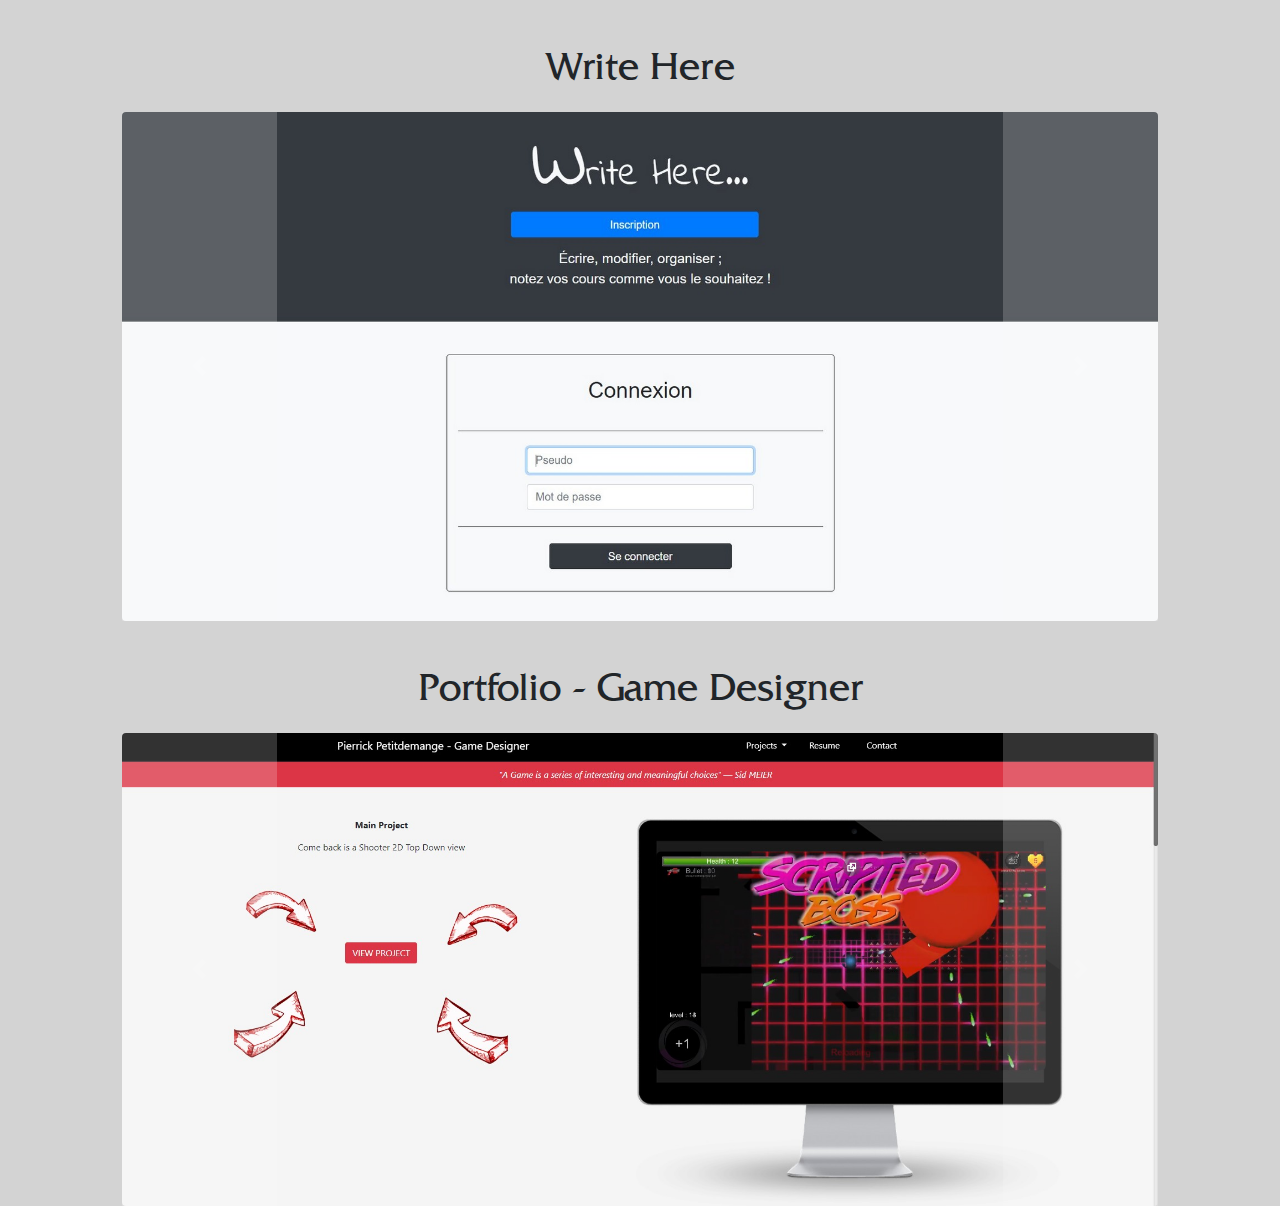
<file: live-preview.html>
<!DOCTYPE html>
<html>

<head>
	<meta charset="UTF-8">
	<meta name="viewport" content="width=device-width, initial-scale=1">
	<link rel="icon" href="sources/icone.ico">

	<link rel="stylesheet" href="https://maxcdn.bootstrapcdn.com/bootstrap/4.3.1/css/bootstrap.min.css">
	<link rel="stylesheet" href="https://maxcdn.bootstrapcdn.com/font-awesome/4.5.0/css/font-awesome.min.css">

	<script src="https://ajax.googleapis.com/ajax/libs/jquery/3.4.1/jquery.min.js"></script>
	<script src="https://cdnjs.cloudflare.com/ajax/libs/popper.js/1.14.7/umd/popper.min.js"></script>
	<script src="https://maxcdn.bootstrapcdn.com/bootstrap/4.3.1/js/bootstrap.min.js"></script>

	<link rel="stylesheet" href="css/index_style.css">

	<script src="js/preview-script.js"></script>
	<title>Live Preview</title>
</head>

<body class='bg-clear container col-10'>
	<section id='WriteHere' class='mt-5'>
		<h1 class='mb-3 text-center'>Write Here</h1>
		<!--Carousel Wrapper-->
		<div id="carousel-example-1z" class="carousel slide carousel-fade" data-ride="carousel">
			<!--Indicators-->
			<!-- <ol class="carousel-indicators">
				<li data-target="#carousel-example-1z" data-slide-to="0" class="active"></li>
				<li data-target="#carousel-example-1z" data-slide-to="1"></li>
				<li data-target="#carousel-example-1z" data-slide-to="2"></li>
			</ol> -->
			<!--/.Indicators-->
			<!--Slides-->
			<div class="carousel-inner" role="listbox">
				<div class="carousel-item active">
					<img class="d-block w-100 rounded" src="sources/write_here/wh_screen01.jpg">
				</div>
				<div class="carousel-item">
					<img class="d-block w-100 rounded" src="sources/write_here/wh_screen02.jpg">
				</div>
				<div class="carousel-item">
					<img class="d-block w-100 rounded" src="sources/write_here/wh_screen03.jpg">
				</div>
				<div class="carousel-item">
					<img class="d-block w-100 rounded" src="sources/write_here/wh_screen05.jpg">
				</div>
				<div class="carousel-item">
					<img class="d-block w-100 rounded" src="sources/write_here/wh_screen06.jpg">
				</div>
				<div class="carousel-item">
					<img class="d-block w-100 rounded" src="sources/write_here/wh_screen07.jpg">
				</div>
				<div class="carousel-item">
					<img class="d-block w-100 rounded" src="sources/write_here/wh_screen08.jpg">
				</div>
			</div>
			<!--/.Slides-->
			<!--Controls-->
			<a class="bg-light carousel-control-prev" href="#carousel-example-1z" role="button" data-slide="prev">
				<span class="carousel-control-prev-icon" aria-hidden="true"></span>
				<span class="sr-only">Previous</span>
			</a>
			<a class="bg-light carousel-control-next" href="#carousel-example-1z" role="button" data-slide="next">
				<span class="carousel-control-next-icon" aria-hidden="true"></span>
				<span class="sr-only">Next</span>
			</a>
			<!--/.Controls-->
		</div>
		<!--/.Carousel Wrapper-->
	</section>

	<section id='BookGD' class='mt-5'>
		<h1 class='mb-3 text-center'>Portfolio - Game Designer</h1>
		<!--Carousel Wrapper-->
		<div id="carousel-example-1" class="carousel slide carousel-fade" data-ride="carousel">
			<!--Indicators-->
			<!-- <ol class="carousel-indicators">
				<li data-target="#carousel-example-1z" data-slide-to="0" class="active"></li>
				<li data-target="#carousel-example-1z" data-slide-to="1"></li>
				<li data-target="#carousel-example-1z" data-slide-to="2"></li>
			</ol> -->
			<!--/.Indicators-->
			<!--Slides-->
			<div class="carousel-inner" role="listbox">
				<div class="carousel-item active">
					<img class="d-block w-100 rounded" src="sources/book_gd/gd_screen01.jpg">
				</div>
				<div class="carousel-item">
					<img class="d-block w-100 rounded" src="sources/book_gd/gd_screen02.jpg">
				</div>
				<div class="carousel-item">
					<img class="d-block w-100 rounded" src="sources/book_gd/gd_screen03.jpg">
				</div>
				<div class="carousel-item">
					<img class="d-block w-100 rounded" src="sources/book_gd/gd_screen04.jpg">
				</div>
				<div class="carousel-item">
					<img class="d-block w-100 rounded" src="sources/book_gd/gd_screen05.jpg">
				</div>
			</div>
			<!--/.Slides-->
			<!--Controls-->
			<a class="bg-light carousel-control-prev" href="#carousel-example-1" role="button" data-slide="prev">
				<span class="carousel-control-prev-icon" aria-hidden="true"></span>
				<span class="sr-only">Previous</span>
			</a>
			<a class="bg-light carousel-control-next" href="#carousel-example-1" role="button" data-slide="next">
				<span class="carousel-control-next-icon" aria-hidden="true"></span>
				<span class="sr-only">Next</span>
			</a>
			<!--/.Controls-->
		</div>
		<!--/.Carousel Wrapper-->
	</section>
</body>

</html>
</file>
<file: css/index_style.css>
body {
	background-color: #F1FAFF;
	font-family: sans-serif;
	/* margin-top: 50vh; */
	/* transform: translateY(-50%); */
}

@font-face {
	font-family: 'quadrata';
	src: url("police/frizQuadrataMedium.otf");
}

/* ///////////////////////////////////////// */
/* ----------Initialisation layout / balises */
/* ///////////////////////////////////////// */
a {
	text-decoration: none;
}

a:hover {
	text-decoration: none;
}

.cd-gallery li {
	list-style: none;
}

h1, h2 {
	font-family: 'quadrata';
}

h5 {
	font-weight: bold;
	margin: 0;
}

ul {
	padding: 0;
	margin: 0;
}

*, *::after, *::before {
	box-sizing: border-box;
}

h1, h2 {
	font-family: 'quadrata';
}

/* ////////////////////////////////// */
/* --------------Header-------------- */
/* ////////////////////////////////// */
header h3 {
	font-style: italic;
}

@media only screen and (min-width: 600px) {
	header {
		line-height: 2rem;
	}

	header h1 {
		font-size: 3rem;
		margin-bottom: 1.5rem;
	}
}

/* ////////////////////////////////// */
/* ---------------Main--------------- */
/* ////////////////////////////////// */
.cd-main {
	overflow-x: hidden;
}

/* media queries pour jquery */
.cd-main::before {
	display: none;
	content: 'mobile';
}

.cd-main>* {
	-webkit-transition: -webkit-transform 0.5s 0.4s;
	-moz-transition: -moz-transform 0.5s 0.4s;
	transition: transform 0.5s 0.4s;
}

.cd-main.fold-is-open>* {
	/* on mobile - translate .cd-main content to the right when the .cd-folding-panel is open */
	-webkit-transform: translateX(100%);
	-moz-transform: translateX(100%);
	-ms-transform: translateX(100%);
	-o-transform: translateX(100%);
	transform: translateX(100%);
	-webkit-transition: -webkit-transform 0.5s 0s;
	-moz-transition: -moz-transform 0.5s 0s;
	transition: transform 0.5s 0s;
}

@media only screen and (min-width: 576px) {
	.cd-main.fold-is-open>* {
		-webkit-transform: translateX(576px);
		-moz-transform: translateX(576px);
		-ms-transform: translateX(576px);
		-o-transform: translateX(576px);
		transform: translateX(576px);
	}

	.lstFormations span {
		margin-left: 0px;
	}
}

@media only screen and (min-width: 992px) {
	.cd-main::before {
		/* never visible - this is used in jQuery to check the current MQ */
		content: 'desktop';
	}

	.cd-main.fold-is-open>* {
		/* reset style - on bigger devices we translate the gallery items */
		-webkit-transform: translateX(0);
		-moz-transform: translateX(0);
		-ms-transform: translateX(0);
		-o-transform: translateX(0);
		transform: translateX(0);
	}
}

.cd-gallery::after {
	clear: both;
	content: "";
}

.cd-gallery::before {
	/* this is the dark layer covering the .cd-gallery when the .cd-folding-panel is open */
	display: block;
	content: '';
	position: absolute;
	z-index: 1;
	top: 0;
	left: 0;
	height: 100%;
	width: 100%;
	background-color: rgba(0, 0, 0, 0.8);
	opacity: 0;
	visibility: hidden;
	-webkit-transition: opacity 0.5s 0.4s, visibility 0s 0.9s;
	-moz-transition: opacity 0.5s 0.4s, visibility 0s 0.9s;
	transition: opacity 0.5s 0.4s, visibility 0s 0.9s;
}

.fold-is-open .cd-gallery::before {
	visibility: visible;
	opacity: 1;
	-webkit-transition: opacity 0.5s 0s, visibility 0s 0s;
	-moz-transition: opacity 0.5s 0s, visibility 0s 0s;
	transition: opacity 0.5s 0s, visibility 0s 0s;
}

.cd-item {
	width: 100%;
	text-align: center;
	/* Force Hardware Acceleration */
	-webkit-transform: translateZ(0);
	-moz-transform: translateZ(0);
	-ms-transform: translateZ(0);
	-o-transform: translateZ(0);
	transform: translateZ(0);
	-webkit-backface-visibility: hidden;
	backface-visibility: hidden;
	-webkit-transition: -webkit-transform 0.5s 0.4s;
	-moz-transition: -moz-transform 0.5s 0.4s;
	transition: transform 0.5s 0.4s;
}

.cd-item>a {
	display: table;
	height: 100%;
	width: 100%;
	overflow: hidden;
	color: #ffffff;
	-webkit-font-smoothing: antialiased;
	-moz-osx-font-smoothing: grayscale;
}

.cd-item div {
	display: table-cell;
	vertical-align: middle;
}

.bg-presentation {
	background-color: #8CCCB3;
}

.bg-competences {
	background-color: #B37BAA;
}

.bg-experiences {
	background-color: #8DB0CC;
}

.bg-formations {
	background-color: #FFD724;
}

.bg-projets {
	background-color: #F5AAA1;
}

.bg-contact {
	background-color: #0063B3;
}

.cd-item h2 {
	font-size: 1.2rem;
}

.cd-item p {
	line-height: 1.2;
	font-size: 1rem;
	opacity: 0.75;
	padding: 1rem 0;
	font-style: italic;
}

.cd-item b {
	display: inline-block;
	font-weight: bold;
	text-transform: uppercase;
	letter-spacing: 1px;
	padding: 1rem 1.3rem;
	border-radius: 50rem;
	border: 1px solid #ffffff;
}

@media only screen and (min-width: 992px) {
	.cd-item {
		-transform 0.5s 0.4s;
		-moz-transition: -moz-transform 0.5s 0.4s;
		transition: transform 0.5s 0.4s;
	}

	.cd-item h2, .cd-item p {
		-webkit-transform: translateY(30px);
		-moz-transform: translateY(30px);
		-ms-transform: translateY(30px);
		-o-transform: translateY(30px);
		transform: translateY(30px);
		-webkit-transition: -webkit-transform 0.3s 0.1s;
		-moz-transition: -moz-transform 0.3s 0.1s;
		transition: transform 0.3s 0.1s;
	}

	.cd-item b {
		opacity: 0;
		-webkit-transform: translateY(20px);
		-moz-transform: translateY(20px);
		-ms-transform: translateY(20px);
		-o-transform: translateY(20px);
		transform: translateY(20px);
		-webkit-transition: opacity 0.3s 0s, -webkit-transform 0.3s 0s;
		-moz-transition: opacity 0.3s 0s, -moz-transform 0.3s 0s;
		transition: opacity 0.3s 0s, transform 0.3s 0s;
	}

	.no-touch .cd-item a:hover h2, .no-touch .cd-item a:hover p {
		-webkit-transform: translateY(0);
		-moz-transform: translateY(0);
		-ms-transform: translateY(0);
		-o-transform: translateY(0);
		transform: translateY(0);
		-webkit-transition: -webkit-transform 0.3s 0s;
		-moz-transition: -moz-transform 0.3s 0s;
		transition: transform 0.3s 0s;
	}

	.no-touch .cd-item a:hover b {
		opacity: 1;
		-webkit-transform: translateY(0);
		-moz-transform: translateY(0);
		-ms-transform: translateY(0);
		-o-transform: translateY(0);
		transform: translateY(0);
		-webkit-transition: opacity 0.3s 0.1s, -webkit-transform 0.3s 0.1s;
		-moz-transition: opacity 0.3s 0.1s, -moz-transform 0.3s 0.1s;
		transition: opacity 0.3s 0.1s, transform 0.3s 0.1s;
	}

	.fold-is-open .cd-item {
		-webkit-transition: -webkit-transform 0.5s 0s;
		-moz-transition: -moz-transform 0.5s 0s;
		transition: transform 0.5s 0s;
		-webkit-transform: translateX(-400px);
		-moz-transform: translateX(-400px);
		-ms-transform: translateX(-400px);
		-o-transform: translateX(-400px);
		transform: translateX(-400px);
	}

	.fold-is-open .cd-item:nth-of-type(2n) {
		-webkit-transform: translateX(400px);
		-moz-transform: translateX(400px);
		-ms-transform: translateX(400px);
		-o-transform: translateX(400px);
		transform: translateX(400px);
	}
}

/* --------------------------------
folding panel
-------------------------------- */
.cd-folding-panel {
	position: fixed;
	z-index: 1;
	top: 0;
	left: 0;
	height: 100vh;
	width: 100%;
	visibility: hidden;
	overflow: hidden;
	-webkit-transition: visibility 0s 0.9s;
	-moz-transition: visibility 0s 0.9s;
	transition: visibility 0s 0.9s;
}

.cd-folding-panel .fold-left,
.cd-folding-panel .fold-right {
	/* the :after elements of .fold-left and .fold-right are the 2 fold sides */
	width: 100%;
	height: 100vh;
	overflow: hidden;
	position: relative;
	/* enable a 3D-space for children elements */
	-webkit-perspective: 2000px;
	-moz-perspective: 2000px;
	perspective: 2000px;
}

.cd-folding-panel .fold-left::after,
.cd-folding-panel .fold-right::after {
	/* 2 fold sides */
	content: '';
	position: absolute;
	top: 0;
	left: 0;
	height: 100%;
	width: 100%;
	/* Force Hardware Acceleration */
	-webkit-transform: translateZ(0);
	-moz-transform: translateZ(0);
	-ms-transform: translateZ(0);
	-o-transform: translateZ(0);
	transform: translateZ(0);
	-webkit-backface-visibility: hidden;
	backface-visibility: hidden;
	-webkit-transition: -webkit-transform 0.5s 0.4s, background-color 0.5s 0.4s;
	-moz-transition: -moz-transform 0.5s 0.4s, background-color 0.5s 0.4s;
	transition: transform 0.5s 0.4s, background-color 0.5s 0.4s;
}

.cd-folding-panel .fold-right {
	-webkit-perspective-origin: 0% 50%;
	-moz-perspective-origin: 0% 50%;
	perspective-origin: 0% 50%;
}

.cd-folding-panel .fold-right::after {
	-webkit-transform-origin: right center;
	-moz-transform-origin: right center;
	-ms-transform-origin: right center;
	-o-transform-origin: right center;
	transform-origin: right center;
	-webkit-transform: translateX(-100%) rotateY(-90deg);
	-moz-transform: translateX(-100%) rotateY(-90deg);
	-ms-transform: translateX(-100%) rotateY(-90deg);
	-o-transform: translateX(-100%) rotateY(-90deg);
	transform: translateX(-100%) rotateY(-90deg);
	background-color: #c0c3c3;
}

.cd-folding-panel .fold-left {
	/* on mobile only the right fold side is visible */
	display: none;
}

.cd-folding-panel .fold-left::after {
	background-color: #f9fafa;
}

.cd-folding-panel .cd-close {
	/* 'X' close icon */
	position: absolute;
	z-index: 1;
	display: inline-block;
	top: 1rem;
	right: 1rem;
	height: 3.5rem;
	width: 3.5rem;
	/* image replacement */
	overflow: hidden;
	text-indent: 100%;
	white-space: nowrap;
	opacity: 0;
	-webkit-transition: opacity 0.2s 0s;
	-moz-transition: opacity 0.2s 0s;
	transition: opacity 0.2s 0s;
}

.cd-folding-panel .cd-close::after, .cd-folding-panel .cd-close::before {
	/* lines of 'X' icon */
	content: '';
	position: absolute;
	height: 0.1rem;
	width: 2rem;
	left: 50%;
	top: 50%;
	background-color: #544173;
	-webkit-backface-visibility: hidden;
	backface-visibility: hidden;
	-webkit-transition: opacity 0.2s;
	-moz-transition: opacity 0.2s;
	transition: opacity 0.2s;
}

.cd-folding-panel .cd-close::after {
	-webkit-transform: translateX(-50%) translateY(-50%) rotate(45deg);
	-moz-transform: translateX(-50%) translateY(-50%) rotate(45deg);
	-ms-transform: translateX(-50%) translateY(-50%) rotate(45deg);
	-o-transform: translateX(-50%) translateY(-50%) rotate(45deg);
	transform: translateX(-50%) translateY(-50%) rotate(45deg);
}

.cd-folding-panel .cd-close::before {
	-webkit-transform: translateX(-50%) translateY(-50%) rotate(-45deg);
	-moz-transform: translateX(-50%) translateY(-50%) rotate(-45deg);
	-ms-transform: translateX(-50%) translateY(-50%) rotate(-45deg);
	-o-transform: translateX(-50%) translateY(-50%) rotate(-45deg);
	transform: translateX(-50%) translateY(-50%) rotate(-45deg);
}

.cd-folding-panel.is-open {
	visibility: visible;
	-webkit-transition: visibility 0s 0s;
	-moz-transition: visibility 0s 0s;
	transition: visibility 0s 0s;
}

.cd-folding-panel.is-open .fold-right::after,
.cd-folding-panel.is-open .fold-left::after {
	-webkit-transform: translateX(0);
	-moz-transform: translateX(0);
	-ms-transform: translateX(0);
	-o-transform: translateX(0);
	transform: translateX(0);
	-webkit-transition: -webkit-transform 0.5s 0s, background-color 0.5s 0s;
	-moz-transition: -moz-transform 0.5s 0s, background-color 0.5s 0s;
	transition: transform 0.5s 0s, background-color 0.5s 0s;
}

.cd-folding-panel.is-open .fold-right::after {
	background-color: #f9fafa;
}

.cd-folding-panel.is-open .cd-close {
	opacity: 1;
	-webkit-transition: opacity 0.2s 0.5s;
	-moz-transition: opacity 0.2s 0.5s;
	transition: opacity 0.2s 0.5s;
}

@media only screen and (min-width: 576px) {
	.cd-folding-panel {
		width: 576px;
	}

	.cd-item h2 {
		font-size: 2rem;
	}

	.cd-item p {
		line-height: 1.2;
		font-size: 1.4rem;
	}
}

@media only screen and (min-width: 992px) {
	.cd-folding-panel {
		left: 50%;
		right: auto;
		-webkit-transform: translateX(-50%);
		-moz-transform: translateX(-50%);
		-ms-transform: translateX(-50%);
		-o-transform: translateX(-50%);
		transform: translateX(-50%);
		width: 50%;
	}

	.cd-folding-panel .fold-left,
	.cd-folding-panel .fold-right {
		width: 50%;
		float: left;
		height: 100%;
	}

	.cd-folding-panel .fold-right {
		/* change perspective-origin so that the 2 fold sides have the same vanishing point */
		-webkit-perspective-origin: 0% 50%;
		-moz-perspective-origin: 0% 50%;
		perspective-origin: 0% 50%;
	}

	.cd-folding-panel .fold-right::after {
		-webkit-transform-origin: right center;
		-moz-transform-origin: right center;
		-ms-transform-origin: right center;
		-o-transform-origin: right center;
		transform-origin: right center;
		-webkit-transform: translateX(-100%) rotateY(-90deg);
		-moz-transform: translateX(-100%) rotateY(-90deg);
		-ms-transform: translateX(-100%) rotateY(-90deg);
		-o-transform: translateX(-100%) rotateY(-90deg);
		transform: translateX(-100%) rotateY(-90deg);
	}

	.cd-folding-panel .fold-left {
		display: block;
		/* change perspective-origin so that the 2 fold sides have the same vanishing point */
		-webkit-perspective-origin: 100% 50%;
		-moz-perspective-origin: 100% 50%;
		perspective-origin: 100% 50%;
	}

	.cd-folding-panel .fold-left::after {
		-webkit-transform-origin: left center;
		-moz-transform-origin: left center;
		-ms-transform-origin: left center;
		-o-transform-origin: left center;
		transform-origin: left center;
		-webkit-transform: translateX(100%) rotateY(90deg);
		-moz-transform: translateX(100%) rotateY(90deg);
		-ms-transform: translateX(100%) rotateY(90deg);
		-o-transform: translateX(100%) rotateY(90deg);
		transform: translateX(100%) rotateY(90deg);
	}

	.cd-fold-content {
		padding: 4rem;
	}

	.cd-fold-content>* {
		-webkit-transform: translateY(40px);
		-moz-transform: translateY(40px);
		-ms-transform: translateY(40px);
		-o-transform: translateY(40px);
		transform: translateY(40px);
	}
}

.cd-fold-content {
	position: absolute;
	top: 0;
	left: 0;
	height: 100%;
	width: 100%;
	padding: 4em 2em;
	visibility: hidden;
	-webkit-transition: visibility 0s 0.4s;
	-moz-transition: visibility 0s 0.4s;
	transition: visibility 0s 0.4s;
}

.cd-fold-content>* {
	opacity: 0;
	-webkit-transform: translateY(20px);
	-moz-transform: translateY(20px);
	-ms-transform: translateY(20px);
	-o-transform: translateY(20px);
	transform: translateY(20px);
}

.cd-fold-content h2 {
	text-align: center;
	margin-bottom: 1em;
	-webkit-transition: -webkit-transform 0.2s 0.2s, opacity 0.2s 0.2s;
	-moz-transition: -moz-transform 0.2s 0.2s, opacity 0.2s 0.2s;
	transition: transform 0.2s 0.2s, opacity 0.2s 0.2s;
}

.cd-fold-content p {
	margin-bottom: 1em;
	font-size: 1.2rem;
	line-height: 1.4;
	-webkit-transition: -webkit-transform 0.2s 0s, opacity 0.2s 0s;
	-moz-transition: -moz-transform 0.2s 0s, opacity 0.2s 0s;
	transition: transform 0.2s 0s, opacity 0.2s 0s;
}

.is-open .cd-fold-content {
	overflow-y: auto;
	-webkit-overflow-scrolling: touch;
	visibility: visible;
	-webkit-transition: visibility 0s 0.5s;
	-moz-transition: visibility 0s 0.5s;
	transition: visibility 0s 0.5s;
}

.is-open .cd-fold-content>* {
	opacity: 1;
	-webkit-transform: translateY(0);
	-moz-transform: translateY(0);
	-ms-transform: translateY(0);
	-o-transform: translateY(0);
	transform: translateY(0);
}

.is-open .cd-fold-content h2 {
	-webkit-transition: -webkit-transform 0.2s 0.5s, opacity 0.2s 0.5s;
	-moz-transition: -moz-transform 0.2s 0.5s, opacity 0.2s 0.5s;
	transition: transform 0.2s 0.5s, opacity 0.2s 0.5s;
}

.is-open .cd-fold-content p {
	-webkit-transition: -webkit-transform 0.2s 0.7s, opacity 0.2s 0.7s;
	-moz-transition: -moz-transform 0.2s 0.7s, opacity 0.2s 0.7s;
	transition: transform 0.2s 0.7s, opacity 0.2s 0.7s;
}

/* ////////////////////////////////// */
/* ----------Rotation Icone---------- */
/* ////////////////////////////////// */
.rotating {
	transform-origin: center;
	-webkit-animation: rotation 2s infinite linear;
}

@-webkit-keyframes rotation {
	from {
		-webkit-transform: rotate(0deg);
	}

	to {
		-webkit-transform: rotate(359deg);
	}
}

.rotating2 {
	transform-origin: center;
	-webkit-animation: rotation2 2s infinite linear;
}

@-webkit-keyframes rotation2 {
	from {
		-webkit-transform: rotate(359deg);
	}

	to {
		-webkit-transform: rotate(0deg);
	}
}

/* ///////////////////////////////////////// */
/* ----------Style fiche competences-------- */
/* ///////////////////////////////////////// */
.lstCompetences li,
.lstExperiences li,
.lstFormations span,
.lstProjets li {
	margin-left: 2em;
}

.lstCompetences,
.lstExperiences {
	margin-top: 0.5em;
	margin-bottom: 2em;
}

.lstFormations {
	margin-top: 2em;
	font-size: 1rem;
}

.lstFormations a {
	font-size: 1rem;
}

.lstFormations a:hover, .lstProjets a:hover {
	text-decoration: underline;
}

#accordion .btn:focus {
	box-shadow: none;
}

.logo {
	margin-left: 0.5em;
	margin-top: 0.5em;
	width: 1.5em;
	height: 1.5em;
}

.lstContact li {
	list-style: none;
	margin-top: 1.25em;
}

.bg-clear {
	background-color: lightgrey;
}

.carousel-control-next, .carousel-control-prev {
	opacity: 0.2;
}
</file>
